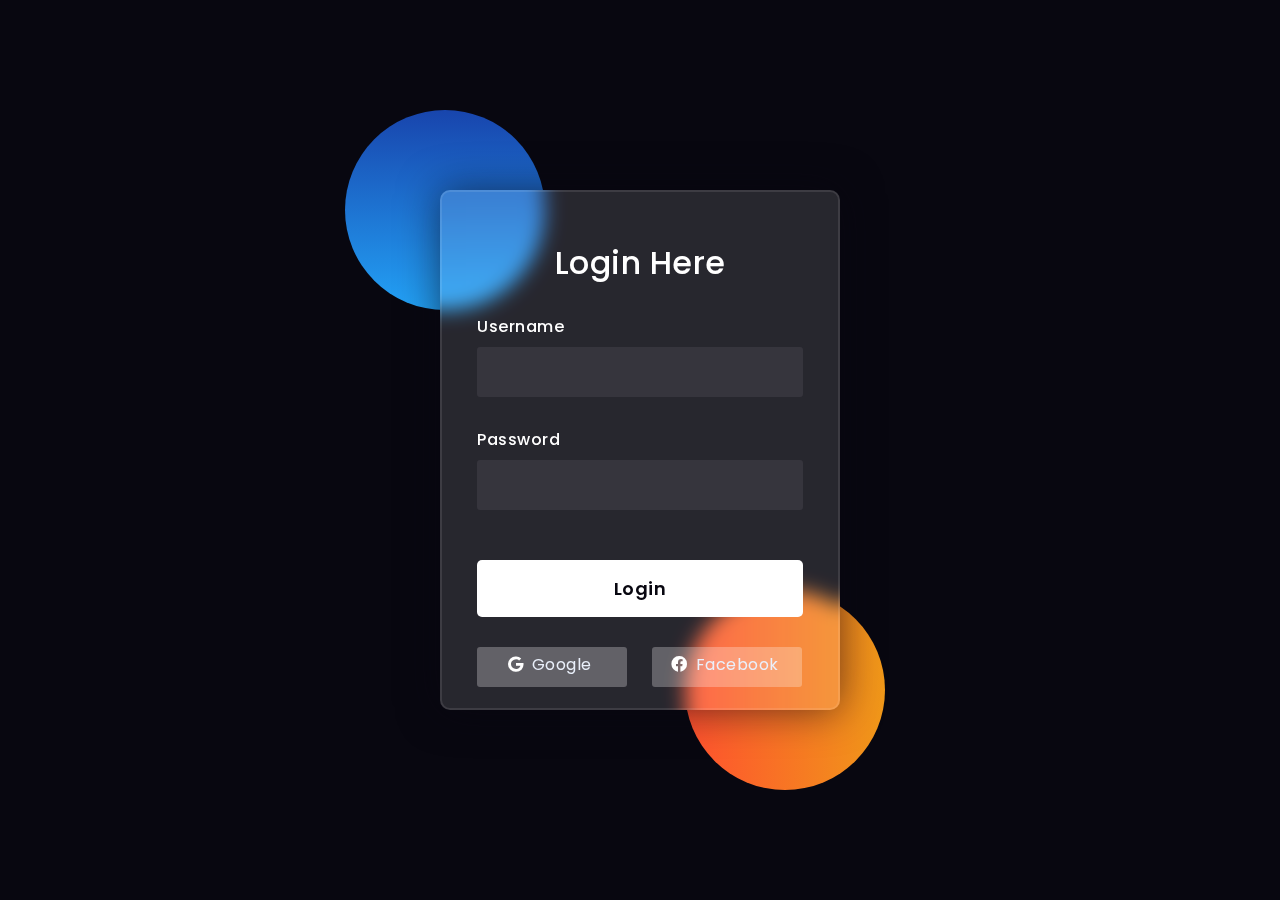
<file: templates/index.html>
<!DOCTYPE html>
<html lang="en">
<head>
  <!-- Design by foolishdeveloper.com -->
    <title>Glassmorphism login Form Tutorial in html css</title>
 
    <link rel="preconnect" href="https://fonts.gstatic.com">
    <link rel="stylesheet" href="https://cdnjs.cloudflare.com/ajax/libs/font-awesome/5.15.4/css/all.min.css">
    <link href="https://fonts.googleapis.com/css2?family=Poppins:wght@300;500;600&display=swap" rel="stylesheet">
    <!--Stylesheet-->
    <style media="screen">
      *,
*:before,
*:after{
    padding: 0;
    margin: 0;
    box-sizing: border-box;
}
body{
    background-color: #080710;
}
.background{
    width: 430px;
    height: 520px;
    position: absolute;
    transform: translate(-50%,-50%);
    left: 50%;
    top: 50%;
}
.background .shape{
    height: 200px;
    width: 200px;
    position: absolute;
    border-radius: 50%;
}
.shape:first-child{
    background: linear-gradient(
        #1845ad,
        #23a2f6
    );
    left: -80px;
    top: -80px;
}
.shape:last-child{
    background: linear-gradient(
        to right,
        #ff512f,
        #f09819
    );
    right: -30px;
    bottom: -80px;
}
form{
    height: 520px;
    width: 400px;
    background-color: rgba(255,255,255,0.13);
    position: absolute;
    transform: translate(-50%,-50%);
    top: 50%;
    left: 50%;
    border-radius: 10px;
    backdrop-filter: blur(10px);
    border: 2px solid rgba(255,255,255,0.1);
    box-shadow: 0 0 40px rgba(8,7,16,0.6);
    padding: 50px 35px;
}
form *{
    font-family: 'Poppins',sans-serif;
    color: #ffffff;
    letter-spacing: 0.5px;
    outline: none;
    border: none;
}
form h3{
    font-size: 32px;
    font-weight: 500;
    line-height: 42px;
    text-align: center;
}

label{
    display: block;
    margin-top: 30px;
    font-size: 16px;
    font-weight: 500;
}
input{
    display: block;
    height: 50px;
    width: 100%;
    background-color: rgba(255,255,255,0.07);
    border-radius: 3px;
    padding: 0 10px;
    margin-top: 8px;
    font-size: 14px;
    font-weight: 300;
}
::placeholder{
    color: #e5e5e5;
}
button{
    margin-top: 50px;
    width: 100%;
    background-color: #ffffff;
    color: #080710;
    padding: 15px 0;
    font-size: 18px;
    font-weight: 600;
    border-radius: 5px;
    cursor: pointer;
}
.social{
  margin-top: 30px;
  display: flex;
}
.social div{
  background: red;
  width: 150px;
  border-radius: 3px;
  padding: 5px 10px 10px 5px;
  background-color: rgba(255,255,255,0.27);
  color: #eaf0fb;
  text-align: center;
}
.social div:hover{
  background-color: rgba(255,255,255,0.47);
}
.social .fb{
  margin-left: 25px;
}
.social i{
  margin-right: 4px;
}

    </style>
</head>
<body>
    <div class="background">
        <div class="shape"></div>
        <div class="shape"></div>
    </div>
    <form action="{{ url_for('login') }}" method="POST">
        <h3>Login Here</h3>

        <label for="username">Username</label>
        <input type="text" class="form-control" id="username" name="username" required>

        <label for="password">Password</label>
        <input type="password" class="form-control" id="password" name="password" required>

        <button type="submit" class="btn btn-primary">Login</button>
        <div class="social">
          <div class="go"><i class="fab fa-google"></i>  Google</div>
          <div class="fb"><i class="fab fa-facebook"></i>  Facebook</div>
        </div>
    </form>
</body>
</html>
</file>
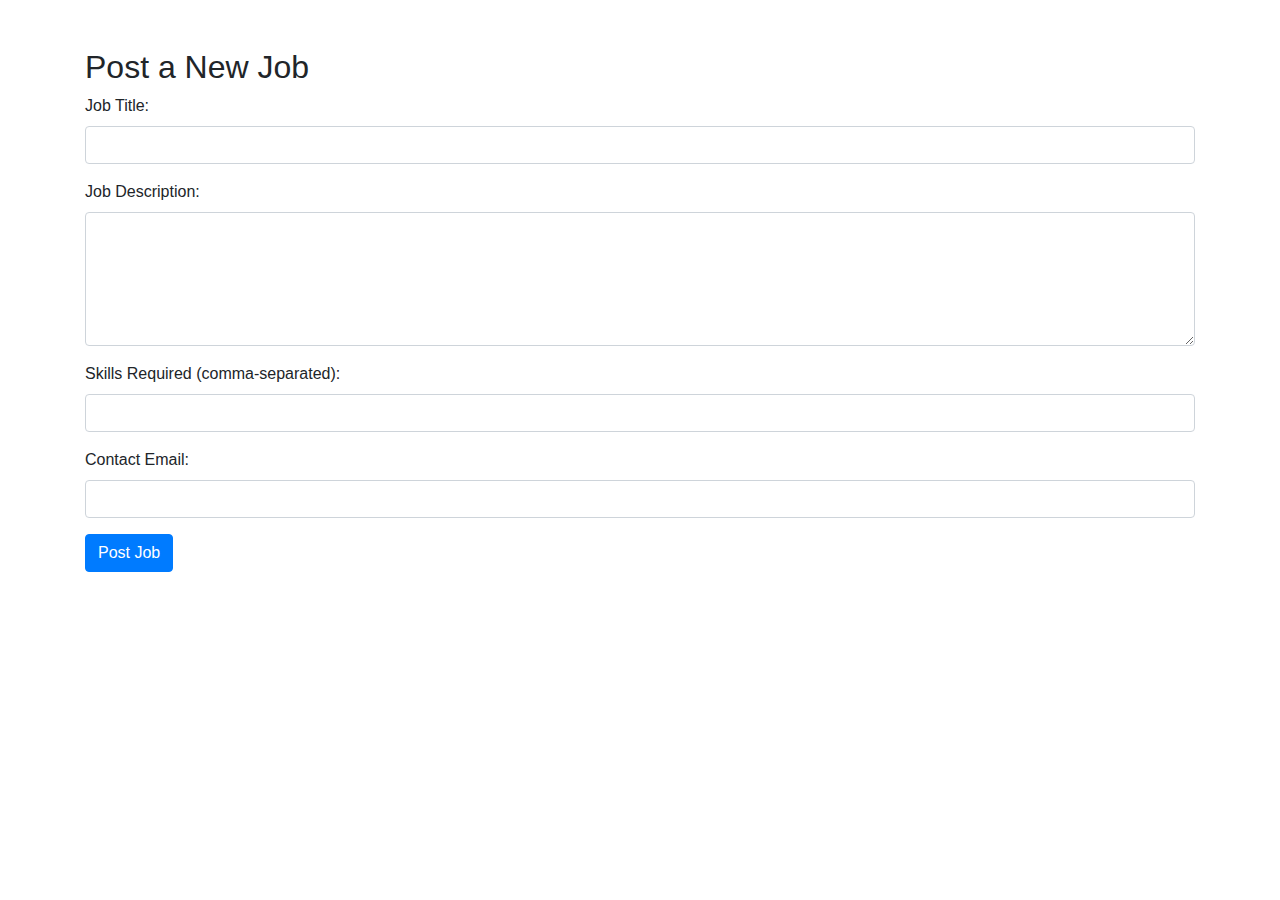
<file: templates/Add_job.html>
<!DOCTYPE html>
<html lang="en">
<head>
    <meta charset="UTF-8">
    <meta name="viewport" content="width=device-width, initial-scale=1.0">
    <title>Post a Job</title>
    <link rel="stylesheet" href="https://stackpath.bootstrapcdn.com/bootstrap/4.5.2/css/bootstrap.min.css">
</head>
<body>
    <div class="container mt-5">
        <h2>Post a New Job</h2>
        <form action="{{ url_for('post_job') }}" method="POST">
            <div class="form-group">
                <label for="jobTitle">Job Title:</label>
                <input type="text" class="form-control" id="jobTitle" name="jobTitle" required>
            </div>
            <div class="form-group">
                <label for="jobDescription">Job Description:</label>
                <textarea class="form-control" id="jobDescription" name="jobDescription" rows="5" required></textarea>
            </div>
            <div class="form-group">
                <label for="skills">Skills Required (comma-separated):</label>
                <input type="text" class="form-control" id="skills" name="skills" required>
            </div>
            <div class="form-group">
                <label for="email">Contact Email:</label>
                <input type="email" class="form-control" id="email" name="email" required>
            </div>
            <button type="submit" class="btn btn-primary">Post Job</button>
        </form>
    </div>
</body>
</html>
</file>
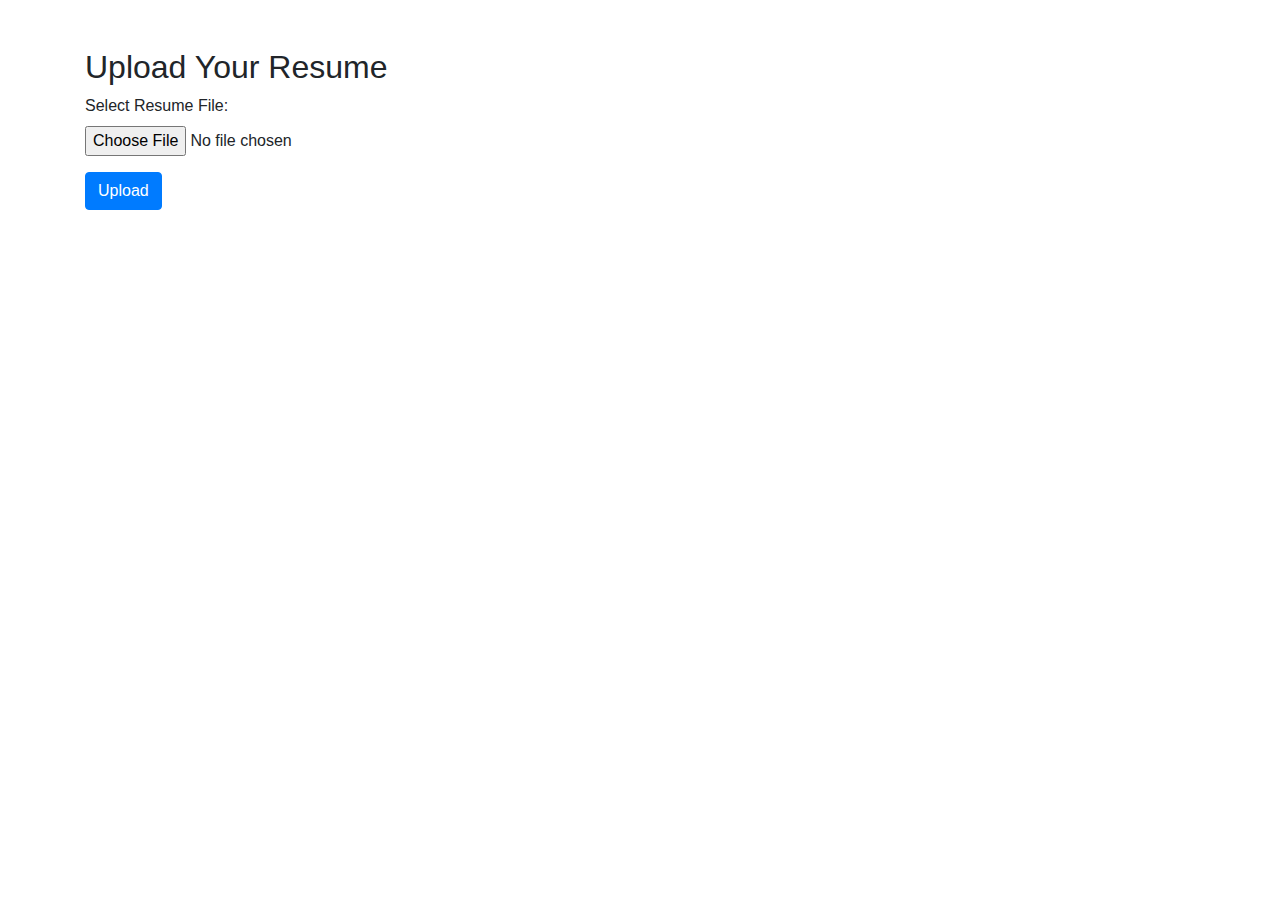
<file: templates/upload_resume.html>
<!DOCTYPE html>
<html lang="en">
<head>
    <meta charset="UTF-8">
    <meta name="viewport" content="width=device-width, initial-scale=1.0">
    <title>Upload Resume</title>
    <link rel="stylesheet" href="https://stackpath.bootstrapcdn.com/bootstrap/4.5.2/css/bootstrap.min.css">
</head>
<body>
    <div class="container mt-5">
        <h2>Upload Your Resume</h2>
        <form action="{{ url_for('upload_file') }}" method="POST" enctype="multipart/form-data">
            <div class="form-group">
                <label for="fileToUpload">Select Resume File:</label>
                <input type="file" class="form-control-file" id="fileToUpload" name="fileToUpload" required>
            </div>
            <button type="submit" class="btn btn-primary">Upload</button>
        </form>
    </div>
</body>
</html>
</file>
